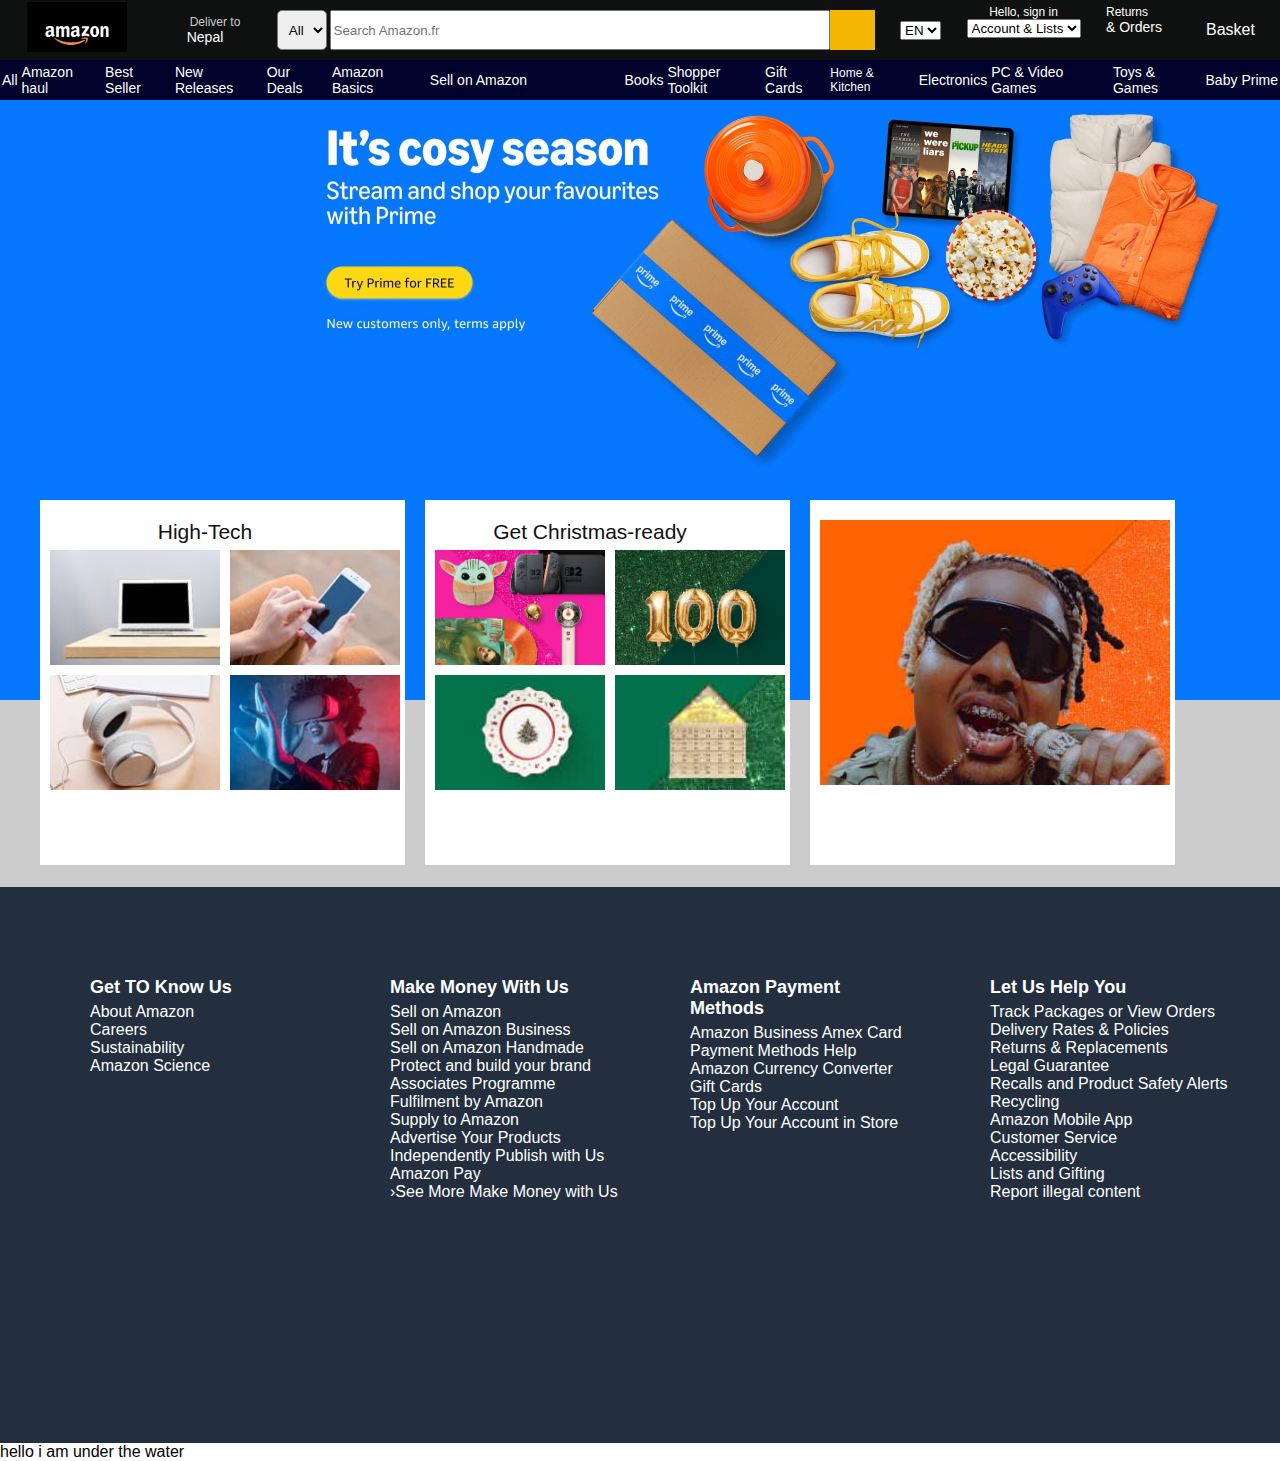
<file: index.html>
<!DOCTYPE html>
<html lang="en">
<head>
    <meta charset="UTF-8">
    <meta name="viewport" content="width=device-width, initial-scale=1.0">
    <title>amszone</title>
    <link rel="stylesheet" href="https://cdnjs.cloudflare.com/ajax/libs/font-awesome/6.5.0/css/all.min.css" integrity="sha512-uFJYVb6hbzEbrl4qfxtzDPbG8oM6q4HZ1lqvI8D8v5vKpyd8yOdRsu1Lj9l9kqZY6Jsmv0DABp8eSpWlUu9Feg==" crossorigin="anonymous" referrerpolicy="no-referrer" />
    <link rel="stylesheet" href="project.css">
</head>
<body>
    <header>
        <div class="navbar">
            <div class="nav-logo border"><a href="#"><div class="logo"></div></a></div>
            <a href="#"><div class="address border"><div class="dil">Deliver to</div><div class="to"><i class="fa-solid fa-location-dot"></i> Nepal</div></div></a>
            <div class="nav-search" >
                <div class="all border"><select class="select1"><option>All</option><option>iPhone</option></select></div>
                <input type="text" placeholder="Search Amazon.fr">
                <div class="button border"><i class="fa-solid fa-magnifying-glass"></i></div>
            </div>
            <select class="select2"><option>EN</option></select>
            <div class="home"><div class="home1">Hello, sign in</div><div class="account"><select><option>Account & Lists</option></select></div></div>
            <div class="return"><div class="return1">Returns</div><div class="order">& Orders</div></div>
            <div class="basket">Basket</div>
        </div> 

        <nav class="nav2">
            <div class="all border">All</div>
            <div class="amazon border">Amazon haul</div>
            <div class="best border">Best Seller</div>
            <div class="new border">New Releases</div>
            <div class="our border">Our Deals</div>
            <div class="basics border">Amazon Basics</div>
            <div class="sell border">Sell on Amazon</div>
            <div class="books border">Books</div>
            <div class="shopper border">Shopper Toolkit</div>
            <div class="gift border">Gift Cards</div>
            <div class="home1 border">Home & Kitchen</div>
            <div class="ele border">Electronics</div>
            <div class="pc border">PC & Video Games</div>
            <div class="toys border">Toys & Games</div>
            <div class="baby border">Baby</div>
            <div class="prime border">Prime</div>
        </nav></header>
        <div class="img1">
        <div class="box1 "><div class="tech"> <div class="techtext">High-Tech</div></div>
        <div class="img2"></div>
   <div class="img3"></div>
   <div class="img4"></div>
   <div class="img5"></div>
    </div>
    <div class="box2 "> 
        <div class="get">Get Christmas-ready</div>
        <div class="img6"></div>
        <div class="img7"></div>
        <div class="img8"></div>
        <div class="img9"></div> 
    </div>
    <div class="box3">
        <div class="img10"> </div>
    </div>

    </div>
    <div class="box4"></div>
    <footer>
        <div class="footer"> 
        <div class="fbox">
            <div class="know">Get TO Know Us</div>
            <div class="about">
                <pre>
About Amazon
Careers
Sustainability
Amazon Science
                </pre>
            </div>
        </div>
    <div class="sbox">
        <div class="fline">Make Money With Us</div>
        <div class="sell">
            <pre>
Sell on Amazon
Sell on Amazon Business
Sell on Amazon Handmade
Protect and build your brand
Associates Programme
Fulfilment by Amazon
Supply to Amazon
Advertise Your Products
Independently Publish with Us
Amazon Pay
›See More Make Money with Us
            </pre>
        </div>
    </div>
    <div class="tbox">
        <div class="ffline">Amazon Payment Methods</div>
        <div class="amazone">
            <pre>
Amazon Business Amex Card
Payment Methods Help
Amazon Currency Converter
Gift Cards
Top Up Your Account
Top Up Your Account in Store
            </pre>
        </div>
    </div>
    <div class="fobox">
        <div class="fffline">Let Us Help You</div>
        <div class="track">
            <pre>
Track Packages or View Orders
Delivery Rates & Policies
Returns & Replacements
Legal Guarantee
Recalls and Product Safety Alerts
Recycling
Amazon Mobile App
Customer Service
Accessibility
Lists and Gifting
Report illegal content
            </pre>
        </div>
    </div>
    </div>
    hello i am under the water    </footer>
</body>
</html>
</file>
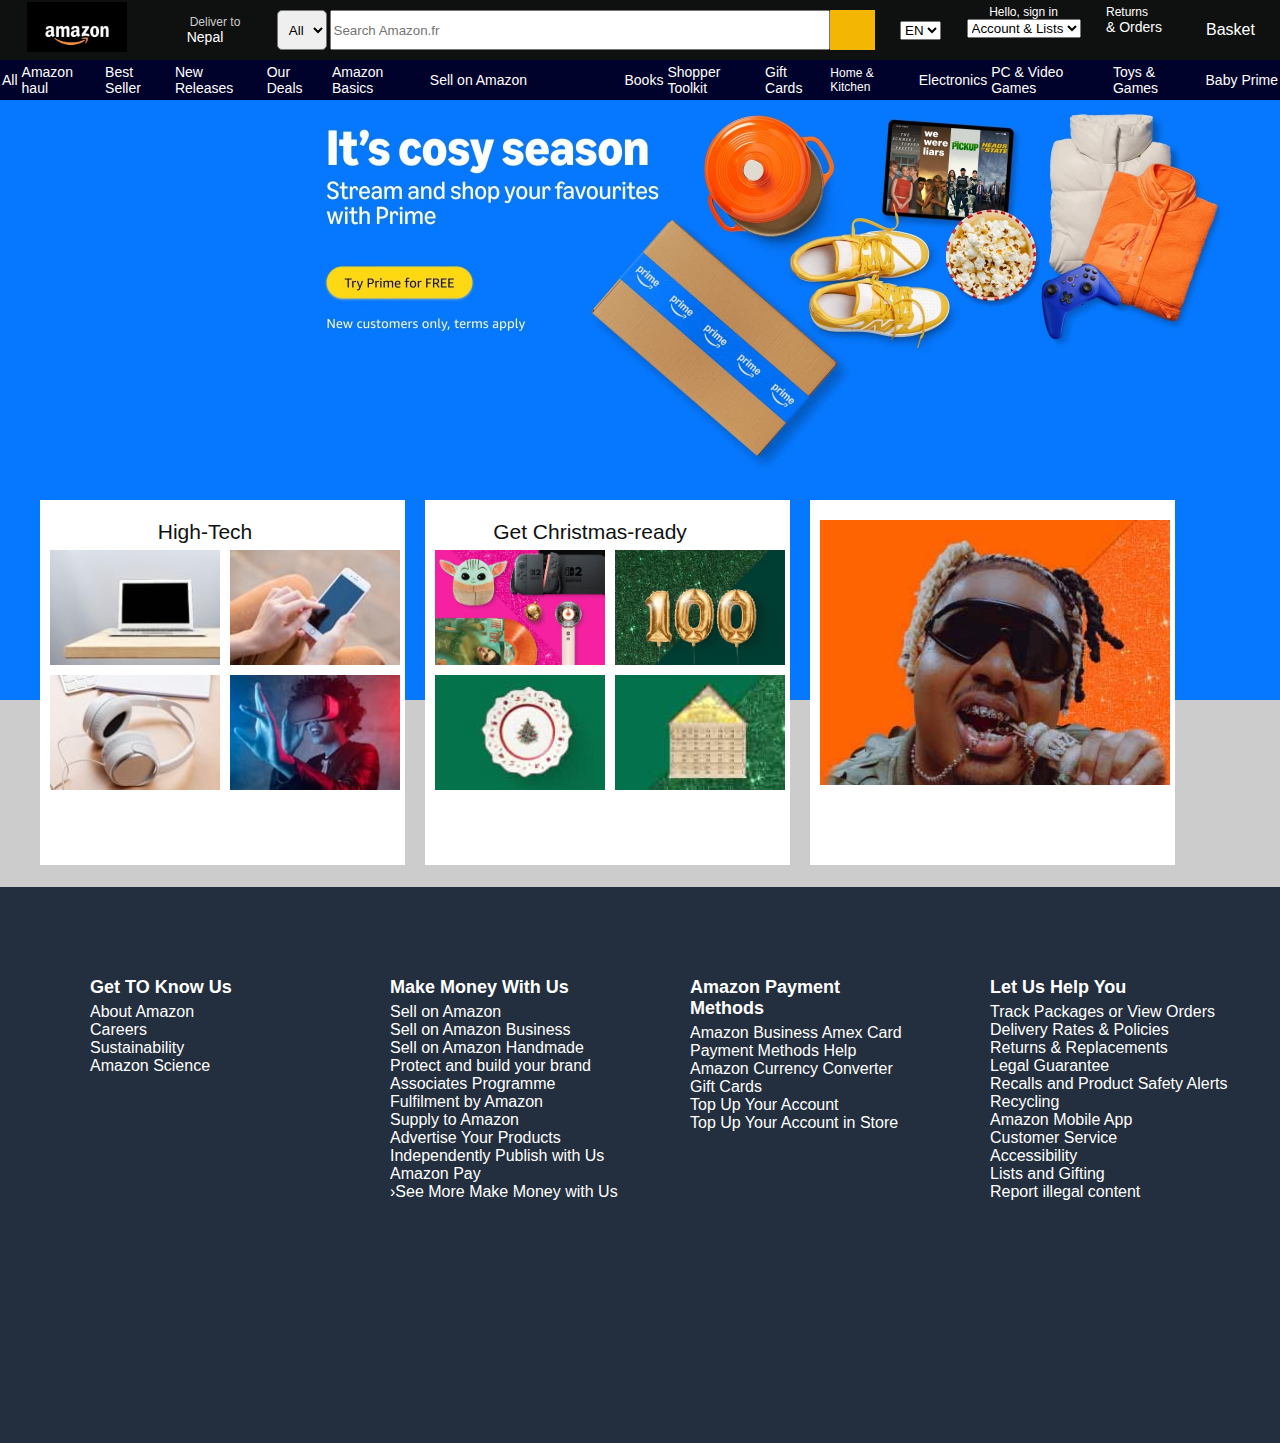
<file: project.html>
<!DOCTYPE html>
<html lang="en">
<head>
    <meta charset="UTF-8">
    <meta name="viewport" content="width=device-width, initial-scale=1.0">
    <title>amszone</title>
    <link rel="stylesheet" href="https://cdnjs.cloudflare.com/ajax/libs/font-awesome/6.5.0/css/all.min.css" integrity="sha512-uFJYVb6hbzEbrl4qfxtzDPbG8oM6q4HZ1lqvI8D8v5vKpyd8yOdRsu1Lj9l9kqZY6Jsmv0DABp8eSpWlUu9Feg==" crossorigin="anonymous" referrerpolicy="no-referrer" />
    <link rel="stylesheet" href="project.css">
</head>
<body>
    <header>
        <div class="navbar">
            <div class="nav-logo border"><a href="#"><div class="logo"></div></a></div>
            <a href="#"><div class="address border"><div class="dil">Deliver to</div><div class="to"><i class="fa-solid fa-location-dot"></i> Nepal</div></div></a>
            <div class="nav-search" >
                <div class="all border"><select class="select1"><option>All</option><option>iPhone</option></select></div>
                <input type="text" placeholder="Search Amazon.fr">
                <div class="button border"><i class="fa-solid fa-magnifying-glass"></i></div>
            </div>
            <select class="select2"><option>EN</option></select>
            <div class="home"><div class="home1">Hello, sign in</div><div class="account"><select><option>Account & Lists</option></select></div></div>
            <div class="return"><div class="return1">Returns</div><div class="order">& Orders</div></div>
            <div class="basket">Basket</div>
        </div> 

        <nav class="nav2">
            <div class="all border">All</div>
            <div class="amazon border">Amazon haul</div>
            <div class="best border">Best Seller</div>
            <div class="new border">New Releases</div>
            <div class="our border">Our Deals</div>
            <div class="basics border">Amazon Basics</div>
            <div class="sell border">Sell on Amazon</div>
            <div class="books border">Books</div>
            <div class="shopper border">Shopper Toolkit</div>
            <div class="gift border">Gift Cards</div>
            <div class="home1 border">Home & Kitchen</div>
            <div class="ele border">Electronics</div>
            <div class="pc border">PC & Video Games</div>
            <div class="toys border">Toys & Games</div>
            <div class="baby border">Baby</div>
            <div class="prime border">Prime</div>
        </nav></header>
        <div class="img1">
        <div class="box1 "><div class="tech"> <div class="techtext">High-Tech</div></div>
        <div class="img2"></div>
   <div class="img3"></div>
   <div class="img4"></div>
   <div class="img5"></div>
    </div>
    <div class="box2 "> 
        <div class="get">Get Christmas-ready</div>
        <div class="img6"></div>
        <div class="img7"></div>
        <div class="img8"></div>
        <div class="img9"></div> 
    </div>
    <div class="box3">
        <div class="img10"> </div>
    </div>

    </div>
    <div class="box4"></div>
    <footer>
        <div class="footer"> 
        <div class="fbox">
            <div class="know">Get TO Know Us</div>
            <div class="about">
                <pre>
About Amazon
Careers
Sustainability
Amazon Science
                </pre>
            </div>
        </div>
    <div class="sbox">
        <div class="fline">Make Money With Us</div>
        <div class="sell">
            <pre>
Sell on Amazon
Sell on Amazon Business
Sell on Amazon Handmade
Protect and build your brand
Associates Programme
Fulfilment by Amazon
Supply to Amazon
Advertise Your Products
Independently Publish with Us
Amazon Pay
›See More Make Money with Us
            </pre>
        </div>
    </div>
    <div class="tbox">
        <div class="ffline">Amazon Payment Methods</div>
        <div class="amazone">
            <pre>
Amazon Business Amex Card
Payment Methods Help
Amazon Currency Converter
Gift Cards
Top Up Your Account
Top Up Your Account in Store
            </pre>
        </div>
    </div>
    <div class="fobox">
        <div class="fffline">Let Us Help You</div>
        <div class="track">
            <pre>
Track Packages or View Orders
Delivery Rates & Policies
Returns & Replacements
Legal Guarantee
Recalls and Product Safety Alerts
Recycling
Amazon Mobile App
Customer Service
Accessibility
Lists and Gifting
Report illegal content
            </pre>
        </div>
    </div>
    </div>
    </footer>
</body>
</html>
</file>
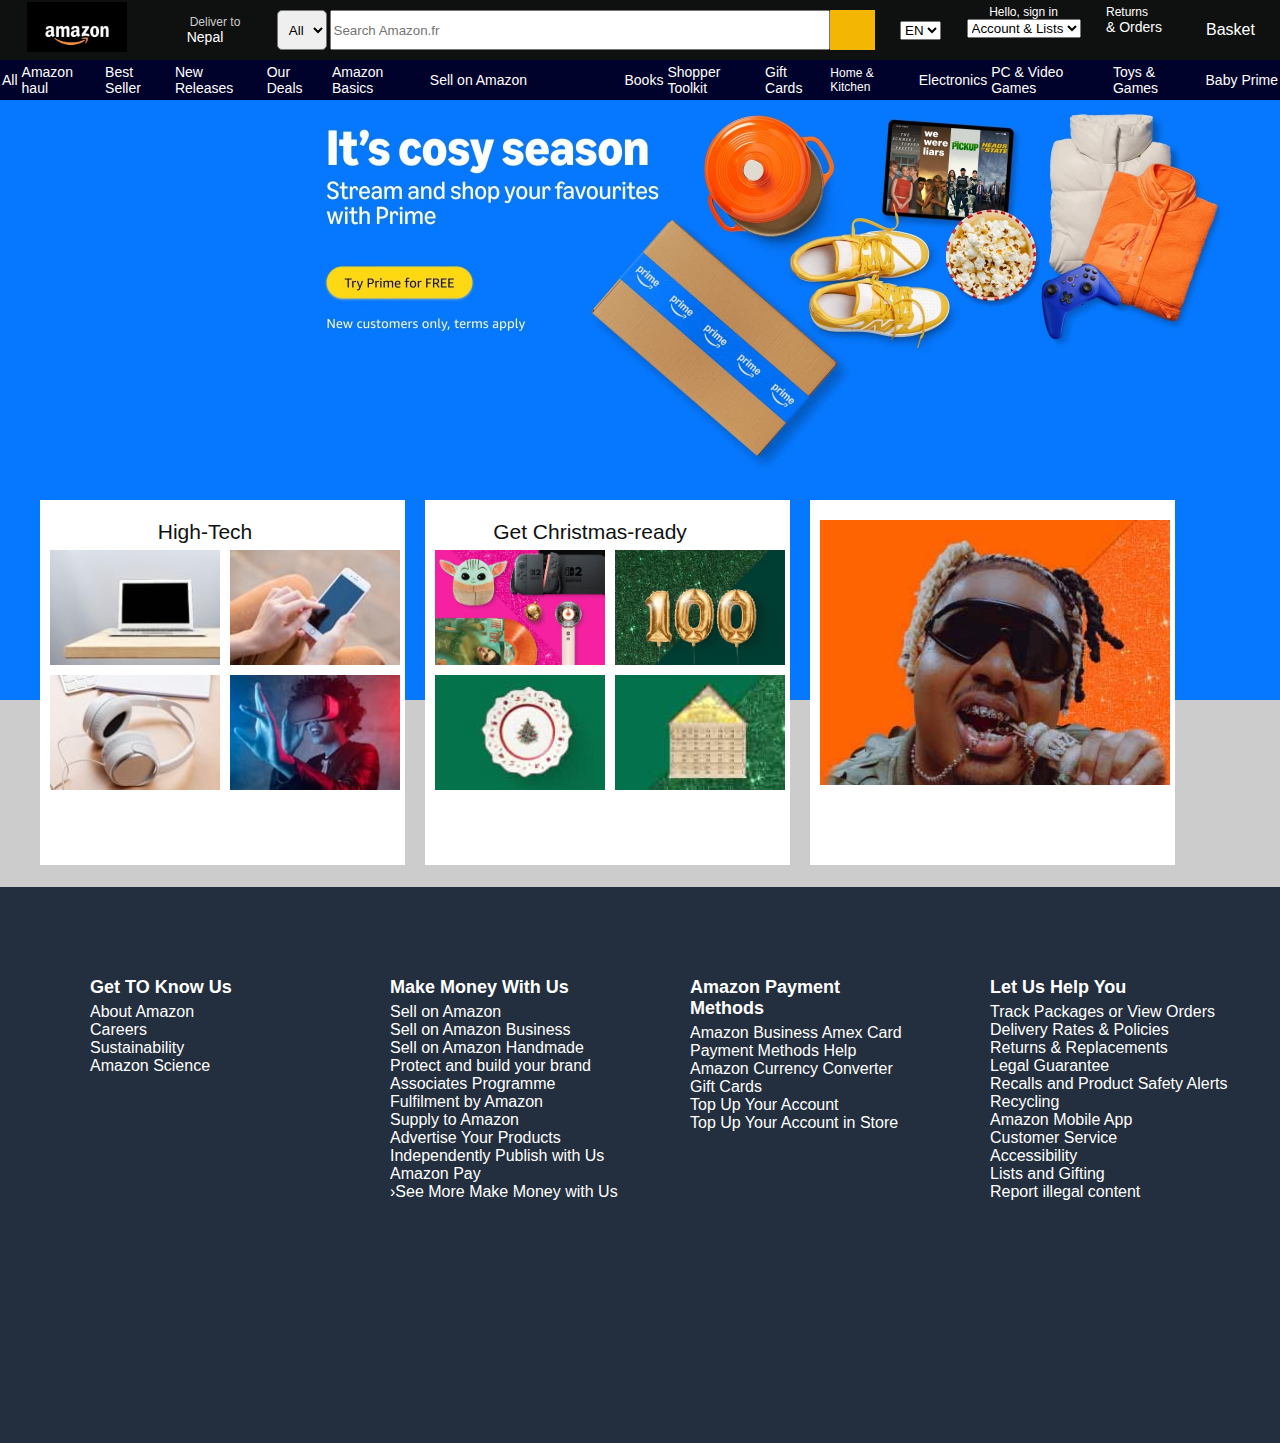
<file: project/project.html>
<!DOCTYPE html>
<html lang="en">
<head>
    <meta charset="UTF-8">
    <meta name="viewport" content="width=device-width, initial-scale=1.0">
    <title>amszone</title>
    <link rel="stylesheet" href="https://cdnjs.cloudflare.com/ajax/libs/font-awesome/6.5.0/css/all.min.css" integrity="sha512-uFJYVb6hbzEbrl4qfxtzDPbG8oM6q4HZ1lqvI8D8v5vKpyd8yOdRsu1Lj9l9kqZY6Jsmv0DABp8eSpWlUu9Feg==" crossorigin="anonymous" referrerpolicy="no-referrer" />
    <link rel="stylesheet" href="project.css">
</head>
<body>
    <header>
        <div class="navbar">
            <div class="nav-logo border"><a href="#"><div class="logo"></div></a></div>
            <a href="#"><div class="address border"><div class="dil">Deliver to</div><div class="to"><i class="fa-solid fa-location-dot"></i> Nepal</div></div></a>
            <div class="nav-search" >
                <div class="all border"><select class="select1"><option>All</option><option>iPhone</option></select></div>
                <input type="text" placeholder="Search Amazon.fr">
                <div class="button border"><i class="fa-solid fa-magnifying-glass"></i></div>
            </div>
            <select class="select2"><option>EN</option></select>
            <div class="home"><div class="home1">Hello, sign in</div><div class="account"><select><option>Account & Lists</option></select></div></div>
            <div class="return"><div class="return1">Returns</div><div class="order">& Orders</div></div>
            <div class="basket">Basket</div>
        </div> 

        <nav class="nav2">
            <div class="all border">All</div>
            <div class="amazon border">Amazon haul</div>
            <div class="best border">Best Seller</div>
            <div class="new border">New Releases</div>
            <div class="our border">Our Deals</div>
            <div class="basics border">Amazon Basics</div>
            <div class="sell border">Sell on Amazon</div>
            <div class="books border">Books</div>
            <div class="shopper border">Shopper Toolkit</div>
            <div class="gift border">Gift Cards</div>
            <div class="home1 border">Home & Kitchen</div>
            <div class="ele border">Electronics</div>
            <div class="pc border">PC & Video Games</div>
            <div class="toys border">Toys & Games</div>
            <div class="baby border">Baby</div>
            <div class="prime border">Prime</div>
        </nav></header>
        <div class="img1">
        <div class="box1 "><div class="tech"> <div class="techtext">High-Tech</div></div>
        <div class="img2"></div>
   <div class="img3"></div>
   <div class="img4"></div>
   <div class="img5"></div>
    </div>
    <div class="box2 "> 
        <div class="get">Get Christmas-ready</div>
        <div class="img6"></div>
        <div class="img7"></div>
        <div class="img8"></div>
        <div class="img9"></div> 
    </div>
    <div class="box3">
        <div class="img10"> </div>
    </div>

    </div>
    <div class="box4"></div>
    <footer>
        <div class="footer"> 
        <div class="fbox">
            <div class="know">Get TO Know Us</div>
            <div class="about">
                <pre>
About Amazon
Careers
Sustainability
Amazon Science
                </pre>
            </div>
        </div>
    <div class="sbox">
        <div class="fline">Make Money With Us</div>
        <div class="sell">
            <pre>
Sell on Amazon
Sell on Amazon Business
Sell on Amazon Handmade
Protect and build your brand
Associates Programme
Fulfilment by Amazon
Supply to Amazon
Advertise Your Products
Independently Publish with Us
Amazon Pay
›See More Make Money with Us
            </pre>
        </div>
    </div>
    <div class="tbox">
        <div class="ffline">Amazon Payment Methods</div>
        <div class="amazone">
            <pre>
Amazon Business Amex Card
Payment Methods Help
Amazon Currency Converter
Gift Cards
Top Up Your Account
Top Up Your Account in Store
            </pre>
        </div>
    </div>
    <div class="fobox">
        <div class="fffline">Let Us Help You</div>
        <div class="track">
            <pre>
Track Packages or View Orders
Delivery Rates & Policies
Returns & Replacements
Legal Guarantee
Recalls and Product Safety Alerts
Recycling
Amazon Mobile App
Customer Service
Accessibility
Lists and Gifting
Report illegal content
            </pre>
        </div>
    </div>
    </div>
    </footer>
</body>
</html>
</file>
<file: project.css>
*{
    margin: 0;
font-family: Arial, Helvetica, sans-serif;
box-sizing: border-box;

}
.navbar{
    height: 60px;
    background-color: #0f1111;
    color:white;
    display:flex;
    align-items: center;
    justify-content: space-evenly;
}
.nav-logo{
    height: 60px;
    width: 110px;
}
.logo{
    
    background-image: url(amazonlogo.webp);
height: 50px;
width: 100px;
    background-size: cover;
}
.border{
    border: 2px solid transparent;
}
.border:hover{
    border: 2px solid white;
}
a{
    text-decoration: none;
}
.address{
    height: 60px;
    width: 90px;
    align-content: center;
}
.dil{
    color:#cccccc;
    font-size: 12px;
    margin-left: 20px;
    display: flex;
    align-items: center;
    justify-content: center;
}
.to{
    color: #ffffff;
    font-size:14px;
    display: flex;
    align-items: center;
    justify-content: center;
}
.nav-search{
    width: 600px;
    height: 60px;
    display: flex;
    align-items: center;
    justify-content: space-evenly;
}
.select1{

    width: 50px;
    height: 40px;
    text-align: center;
    border-radius: 5px;
}
input{
    width:500px;
    height:40px;
}
.button{
    width: 45px;
    height: 40px;
    background-color:rgb(243, 183, 3) ;
    display: flex;
    align-items: center;
    justify-content: center;
    font-size:1.2rem;
    color:#0f1111
}
.home{
    width:115px;
    height: 50px;
}
.home1{
    font-family:sans-serif;
    font-size:12px;
    display:flex;
    align-items: center;
    justify-content: center;
}
.account{
    font-family: sans-serif;
    font-size: 14px;
     display:flex;
    align-items: center;
    justify-content: center;
}

.return{
    width: 75px;
    height: 50px;
}
.return1{
    font-family: sans-serif;
    font-size:12px;
}
.order{
    font-family: sans-serif;
    font-size: 14px;
}
.nav2{
    height: 40px;
    background-color: #01022b;
    font-family: sans-serif;
    font-size: 14px;
    color: #ffffff;
    display: flex;
    justify-content: space-evenly;
    align-items: center;
}
.img1{
    background-image: url(1.jpg);
    background-size: cover;
    height: 600px;
    display: flex;
}
.box1{
    width: 365px;
    height: 365px;
    padding:20px 0 15px;
    margin-top: 400px;
    margin-left: 40px;
    background-color: #ffffff;
    display: flex;
   
}
.techtext{
    width: 330px;
    height: 30px ;
    font-size: 21px;
    font-family: sans-serif;
    color: #0f1111;
     display:flex;
    justify-content: center;
    
}
.img2{
    position: absolute;
    width: 170px;
    height: 115px;
    background-image: url(2.jpg);
    background-size: cover;
    margin-top: 30px;
    margin-left: 10px;
}
.img3{
    position: absolute;
    width: 170px;
    height: 115px;
    background-image: url(3.jpg);
    background-size: cover;
    margin-top: 30px;
    margin-left: 190px;
}
.img4{
    position: absolute;
    width: 170px;
    height: 115px;
    background-image: url(4.jpg);
    background-size: cover;
    margin-top: 155px;
    margin-left: 10px;
}
.img5{
    position: absolute;
    width: 170px;
    height: 115px;
    background-image: url(5.jpg);
    background-size: cover;
    margin-top: 155px;
    margin-left: 190px;
}
.box2{
    width:365px;
    height: 365px;
     padding:20px 0 15px;
    background-color: #ffffff;
     margin-top: 400px;
     margin-left: 20px;
     display: flex;

}
.get{
      width: 330px;
    height: 30px ;
    font-size: 21px;
    font-family: sans-serif;
    color: #0f1111;
     display:flex;
    justify-content: center;
}

.img6{
    position: absolute;
    width: 170px;
    height: 115px;
    background-image: url(6.jpg);
    background-size: cover;
    display: flex;
    margin-top: 30px;
    margin-left: 10px;
}
.img7{
    position: absolute;
    width: 170px;
    height: 115px;
    background-image: url(7.jpg);
    background-size: cover;
    display: flex;
    margin-top: 30px;
    margin-left: 190px;
}
.img8{
    position: absolute;
    width: 170px;
    height: 115px;
    background-image: url(8.jpg);
    background-size: cover;
    display: flex;
    margin-top: 155px;
    margin-left: 10px;
}
.img9{
    position: absolute;
    width: 170px;
    height: 115px;
    background-image: url(9.jpg);
    background-size: cover;
    display: flex;
    margin-top: 155px;
    margin-left: 190px;
}
.box3{
    width:365px;
    height: 365px;
     padding:20px 0 15px;
    background-color: #ffffff;
     margin-top: 400px;
     margin-left: 20px;
     display: flex;
}
.img10{
    position: absolute;
    width: 350px;
    height: 265px;
    background-image: url(10.jpg);
    background-size: cover;
    margin-left: 10px;
}
.box4{
    
    height: 187px;
    background-color: #cccccc;
}
.footer{
    height:556px;
    background-color: #232F3E;
    justify-content: space-evenly;    
    display:flex;
}
.fbox{
   
    height:400px;
    color: #ffffff;
    padding:  90px 10px 10px ;
}
.know{
    font-size: large;
    font-weight: bold;
    margin-bottom: 5px;
    width: 200px;
}
.about{
    width: 200px;
}
.sbox{
    
    height:400px;
    color: #ffffff;
    padding:  90px 10px 10px;
}
.fline{
    font-size: large;
    font-weight: bold;
    margin-bottom: 5px;
    width: 200px;
}
.sell{
    width: 200px;
}
.tbox{
    
    height:400px;
    color: #ffffff;
    padding:  90px 10px 10px;
}
.ffline{
    font-size: large;
    font-weight: bold;
    margin-bottom: 5px;
    width: 200px;
}
.amazone{
    width: 200px;
}
.fobox{
   
    height:400px;
    color: #ffffff;
    padding:  90px 10px 10px;
}
.fffline{
    font-size: large;
    font-weight: bold;
    margin-bottom: 5px;
    width: 200px;
}
.track{
    width: 200px;
}
</file>
<file: project/project.css>
*{
    margin: 0;
font-family: Arial, Helvetica, sans-serif;
box-sizing: border-box;

}
.navbar{
    height: 60px;
    background-color: #0f1111;
    color:white;
    display:flex;
    align-items: center;
    justify-content: space-evenly;
}
.nav-logo{
    height: 60px;
    width: 110px;
}
.logo{
    
    background-image: url(amazonlogo.webp);
height: 50px;
width: 100px;
    background-size: cover;
}
.border{
    border: 2px solid transparent;
}
.border:hover{
    border: 2px solid white;
}
a{
    text-decoration: none;
}
.address{
    height: 60px;
    width: 90px;
    align-content: center;
}
.dil{
    color:#cccccc;
    font-size: 12px;
    margin-left: 20px;
    display: flex;
    align-items: center;
    justify-content: center;
}
.to{
    color: #ffffff;
    font-size:14px;
    display: flex;
    align-items: center;
    justify-content: center;
}
.nav-search{
    width: 600px;
    height: 60px;
    display: flex;
    align-items: center;
    justify-content: space-evenly;
}
.select1{

    width: 50px;
    height: 40px;
    text-align: center;
    border-radius: 5px;
}
input{
    width:500px;
    height:40px;
}
.button{
    width: 45px;
    height: 40px;
    background-color:rgb(243, 183, 3) ;
    display: flex;
    align-items: center;
    justify-content: center;
    font-size:1.2rem;
    color:#0f1111
}
.home{
    width:115px;
    height: 50px;
}
.home1{
    font-family:sans-serif;
    font-size:12px;
    display:flex;
    align-items: center;
    justify-content: center;
}
.account{
    font-family: sans-serif;
    font-size: 14px;
     display:flex;
    align-items: center;
    justify-content: center;
}

.return{
    width: 75px;
    height: 50px;
}
.return1{
    font-family: sans-serif;
    font-size:12px;
}
.order{
    font-family: sans-serif;
    font-size: 14px;
}
.nav2{
    height: 40px;
    background-color: #01022b;
    font-family: sans-serif;
    font-size: 14px;
    color: #ffffff;
    display: flex;
    justify-content: space-evenly;
    align-items: center;
}
.img1{
    background-image: url(1.jpg);
    background-size: cover;
    height: 600px;
    display: flex;
}
.box1{
    width: 365px;
    height: 365px;
    padding:20px 0 15px;
    margin-top: 400px;
    margin-left: 40px;
    background-color: #ffffff;
    display: flex;
   
}
.techtext{
    width: 330px;
    height: 30px ;
    font-size: 21px;
    font-family: sans-serif;
    color: #0f1111;
     display:flex;
    justify-content: center;
    
}
.img2{
    position: absolute;
    width: 170px;
    height: 115px;
    background-image: url(2.jpg);
    background-size: cover;
    margin-top: 30px;
    margin-left: 10px;
}
.img3{
    position: absolute;
    width: 170px;
    height: 115px;
    background-image: url(3.jpg);
    background-size: cover;
    margin-top: 30px;
    margin-left: 190px;
}
.img4{
    position: absolute;
    width: 170px;
    height: 115px;
    background-image: url(4.jpg);
    background-size: cover;
    margin-top: 155px;
    margin-left: 10px;
}
.img5{
    position: absolute;
    width: 170px;
    height: 115px;
    background-image: url(5.jpg);
    background-size: cover;
    margin-top: 155px;
    margin-left: 190px;
}
.box2{
    width:365px;
    height: 365px;
     padding:20px 0 15px;
    background-color: #ffffff;
     margin-top: 400px;
     margin-left: 20px;
     display: flex;

}
.get{
      width: 330px;
    height: 30px ;
    font-size: 21px;
    font-family: sans-serif;
    color: #0f1111;
     display:flex;
    justify-content: center;
}

.img6{
    position: absolute;
    width: 170px;
    height: 115px;
    background-image: url(6.jpg);
    background-size: cover;
    display: flex;
    margin-top: 30px;
    margin-left: 10px;
}
.img7{
    position: absolute;
    width: 170px;
    height: 115px;
    background-image: url(7.jpg);
    background-size: cover;
    display: flex;
    margin-top: 30px;
    margin-left: 190px;
}
.img8{
    position: absolute;
    width: 170px;
    height: 115px;
    background-image: url(8.jpg);
    background-size: cover;
    display: flex;
    margin-top: 155px;
    margin-left: 10px;
}
.img9{
    position: absolute;
    width: 170px;
    height: 115px;
    background-image: url(9.jpg);
    background-size: cover;
    display: flex;
    margin-top: 155px;
    margin-left: 190px;
}
.box3{
    width:365px;
    height: 365px;
     padding:20px 0 15px;
    background-color: #ffffff;
     margin-top: 400px;
     margin-left: 20px;
     display: flex;
}
.img10{
    position: absolute;
    width: 350px;
    height: 265px;
    background-image: url(10.jpg);
    background-size: cover;
    margin-left: 10px;
}
.box4{
    
    height: 187px;
    background-color: #cccccc;
}
.footer{
    height:556px;
    background-color: #232F3E;
    justify-content: space-evenly;    
    display:flex;
}
.fbox{
   
    height:400px;
    color: #ffffff;
    padding:  90px 10px 10px ;
}
.know{
    font-size: large;
    font-weight: bold;
    margin-bottom: 5px;
    width: 200px;
}
.about{
    width: 200px;
}
.sbox{
    
    height:400px;
    color: #ffffff;
    padding:  90px 10px 10px;
}
.fline{
    font-size: large;
    font-weight: bold;
    margin-bottom: 5px;
    width: 200px;
}
.sell{
    width: 200px;
}
.tbox{
    
    height:400px;
    color: #ffffff;
    padding:  90px 10px 10px;
}
.ffline{
    font-size: large;
    font-weight: bold;
    margin-bottom: 5px;
    width: 200px;
}
.amazone{
    width: 200px;
}
.fobox{
   
    height:400px;
    color: #ffffff;
    padding:  90px 10px 10px;
}
.fffline{
    font-size: large;
    font-weight: bold;
    margin-bottom: 5px;
    width: 200px;
}
.track{
    width: 200px;
}
</file>
